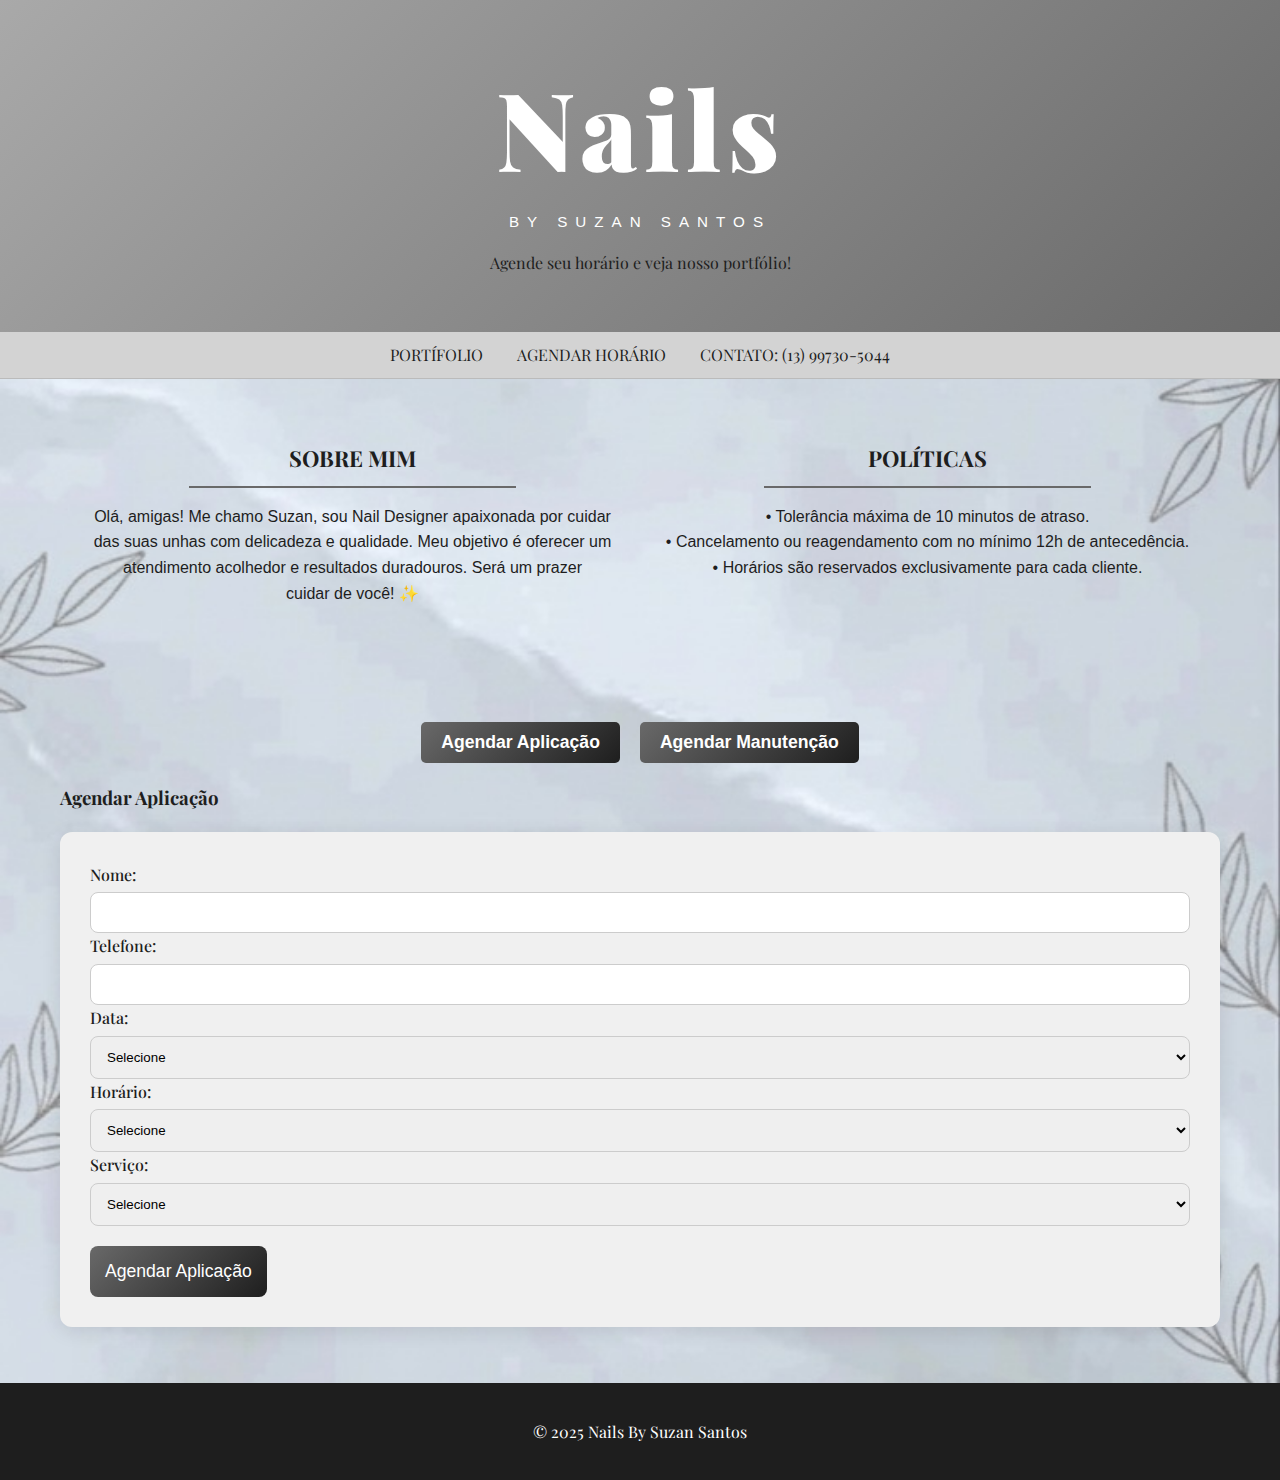
<file: nails by suzan santos/index.html>
<!DOCTYPE html>
<html lang="pt-BR">
<head>
    <meta charset="UTF-8">
    <meta name="viewport" content="width=device-width, initial-scale=1.0">
    <title>Nails By Suzan Santos</title>
    <link rel="icon" type="image/jpg" href="img/favicon.ico">

    <!-- Fontes -->
    <link href="https://fonts.googleapis.com/css2?family=Playfair+Display:wght@400;500;600;700;900&display=swap" rel="stylesheet">

    <!-- CSS externo -->
    <link rel="stylesheet" href="style.css">
</head>
<body>

    <header class="logo-header">
        <h1 class="logo-nails">Nails</h1>
        <p class="logo-by">BY SUZAN SANTOS</p>
        <p>Agende seu horário e veja nosso portfólio!</p>
    </header>

    <nav>
        <a href="portifolio.html">PORTÍFOLIO</a>
        <a href="#agendamento">AGENDAR HORÁRIO</a>
        <a href="https://wa.me/5513997305044?text= agendamento">CONTATO: (13) 99730-5044</a>
    </nav>

    <!-- 🔥🔥 NOVA PARTE ADICIONADA AQUI (3 COLUNAS) -->
    <section class="info-section">
        <div class="info-box">
            <h3>SOBRE MIM</h3>
            <div class="divider"></div>
            <p>Olá, amigas! Me chamo Suzan, sou Nail Designer apaixonada por cuidar das suas unhas com delicadeza e qualidade. Meu objetivo é oferecer um atendimento acolhedor e resultados duradouros.
Será um prazer cuidar de você! ✨</p>
        </div>

        <div class="info-box">
            <h3>POLÍTICAS</h3>
            <div class="divider"></div>
            <p>• Tolerância máxima de 10 minutos de atraso.<br>
• Cancelamento ou reagendamento com no mínimo 12h de antecedência.<br>
• Horários são reservados exclusivamente para cada cliente.</p>
        </div>

        
    </section>
    <!-- 🔥🔥 FIM DA NOVA PARTE -->

    <section id="agendamento">
        <div class="button-group">
            <button id="btnSessao">Agendar Aplicação</button>
            <button id="btnManutencao">Agendar Manutenção</button>
        </div>

        <!-- Formulário para Agendar Sessão -->
        <div id="formSessao" class="form-container active">
            <h3>Agendar Aplicação</h3>
            <form id="appointmentForm">
                <label for="name">Nome:</label>
                <input type="text" name="name" id="name" required>

                <label for="phone">Telefone:</label>
                <input type="tel" name="phone" id="phone" required>

                <label for="date">Data:</label>
                <select name="date" id="date" required>
                    <option value="">Selecione</option>
                    <!-- Datas serão geradas dinamicamente pelo JS -->
                </select>

                <label for="time">Horário:</label>
                <select name="time" id="time" required>
                    <option value="">Selecione</option>
                    <!-- Horários serão gerados dinamicamente pelo JS -->
                </select>

                <label for="service">Serviço:</label>
                <select name="service" id="service" required>
                    <option value="">Selecione</option>
                    <option value="Banho De Gel">Banho De Gel</option>
                    <option value="Gel Na Tips">Gel Na Tips</option>
                </select>

                <button type="submit">Agendar Aplicação</button>
            </form>
        </div>

        <!-- Formulário para Agendar Manutenção -->
        <div id="formManutencao" class="form-container">
            <h3>Agendar Manutenção</h3>
            <form id="maintenanceForm">
                <label for="nameM">Nome:</label>
                <input type="text" name="nameM" id="nameM" required>

                <label for="phoneM">Telefone:</label>
                <input type="tel" name="phoneM" id="phoneM" required>

                <label for="lastDate">Data da Última Aplicação:</label>
                <input type="date" name="lastDate" id="lastDate" required>

                <label for="dateM">Data Desejada:</label>
                <select name="dateM" id="dateM" required>
                    <option value="">Selecione</option>
                    <!-- Datas serão geradas dinamicamente pelo JS -->
                </select>

                <label for="timeM">Horário:</label>
                <select name="timeM" id="timeM" required>
                    <option value="">Selecione</option>
                    <!-- Horários serão gerados dinamicamente pelo JS -->
                </select>

                <label for="maintenanceType">Tipo de Manutenção:</label>
                <select name="maintenanceType" id="maintenanceType" required>
                    <option value="">Selecione</option>
                    <option value="Banho De Gel">Banho De Gel</option>
                    <option value="Gel Na Tips">Gel Na Tips</option>
                </select>
                <button type="submit">Agendar Manutenção</button>
            </form>
        </div>

        <p id="status"></p>
    </section>

    <footer id="contato">
        <p>&copy;  2025 Nails By Suzan Santos </p>
    </footer>

    <!-- JS -->
    <script>
        // Função para obter reservas do localStorage
        function getReservas() {
            return JSON.parse(localStorage.getItem('reservas')) || [];
        }

        // Função para salvar reservas no localStorage
        function saveReservas(reservas) {
            localStorage.setItem('reservas', JSON.stringify(reservas));
        }

        // Função para obter horários disponíveis por dia da semana (configuráveis pelo dono)
        function getAvailableTimes(date) {
            const availableTimesPerDay = JSON.parse(localStorage.getItem('availableTimesPerDay')) || {
                'monday': ['06:00','18:00'],
                'tuesday': ['06:00','18:00'],
                'wednesday': ['06:00','18:00'],
                'thursday': ['06:00','18:00'],
                'friday': ['06:00','18:00'],
                'saturday': ['17:00', '19:00']
            };
            const days = ['monday', 'tuesday', 'wednesday', 'thursday', 'friday', 'saturday'];
            const dayOfWeek = days[new Date(date).getDay()];
            return availableTimesPerDay[dayOfWeek] || [];
        }

        // Função para gerar datas dos próximos 90 dias (aprox. 3 meses)
        function generateDates() {
            const dates = [];
            const today = new Date();
            for (let i = 0; i < 30; i++) {
                const date = new Date(today);
                date.setDate(today.getDate() + i);
                const value = date.toISOString().split('T')[0]; // YYYY-MM-DD
                const text = date.toLocaleDateString('pt-BR'); // DD/MM/YYYY
                dates.push({ value, text });
            }
            return dates;
        }

        // Função para atualizar opções de horário com base na data selecionada
        function updateTimeOptions(dateSelect, timeSelect) {
            const selectedDate = dateSelect.value;
            const reservas = getReservas();
            const availableTimes = getAvailableTimes(selectedDate);
            const reservedTimes = reservas.filter(r => r.date === selectedDate).map(r => r.time);

            // Resetar opções
            timeSelect.innerHTML = '<option value="">Selecione</option>';
            availableTimes.forEach(time => {
                if (!reservedTimes.includes(time)) {
                    const option = document.createElement('option');
                    option.value = time;
                    option.textContent = time;
                    timeSelect.appendChild(option);
                }
            });
        }

        // Função para atualizar opções de datas removendo aquelas sem horários disponíveis
        function updateDateOptions(dateSelect, timeSelect) {
            const reservas = getReservas();
            const dates = generateDates();

            dateSelect.innerHTML = '<option value="">Selecione</option>';
            dates.forEach(date => {
                const availableTimesForDate = getAvailableTimes(date.value);
                const reservedTimesForDate = reservas.filter(r => r.date === date.value).map(r => r.time);
                const availableTimesLeft = availableTimesForDate.filter(time => !reservedTimesForDate.includes(time));
                if (availableTimesLeft.length > 0) {
                    const option = document.createElement('option');
                    option.value = date.value;
                    option.textContent = date.text;
                    dateSelect.appendChild(option);
                }
            });

            // Se uma data estiver selecionada, atualizar horários
            if (dateSelect.value) {
                updateTimeOptions(dateSelect, timeSelect);
            }
        }

        // Adicionar event listeners para mudança de data
        document.getElementById('date').addEventListener('change', function() {
            updateTimeOptions(this, document.getElementById('time'));
        });

        document.getElementById('dateM').addEventListener('change', function() {
            updateTimeOptions(this, document.getElementById('timeM'));
        });

        // Inicializar opções de datas e horários ao carregar a página
        updateDateOptions(document.getElementById('date'), document.getElementById('time'));
        updateDateOptions(document.getElementById('dateM'), document.getElementById('timeM'));

        document.getElementById("btnSessao").addEventListener("click", function() {
            document.getElementById("formSessao").classList.add("active");
            document.getElementById("formManutencao").classList.remove("active");
        });

        document.getElementById("btnManutencao").addEventListener("click", function() {
            document.getElementById("formManutencao").classList.add("active");
            document.getElementById("formSessao").classList.remove("active");
        });

        document.getElementById("appointmentForm").addEventListener("submit", function(event) {
            event.preventDefault();

            const name = document.getElementById("name").value;
            const phone = document.getElementById("phone").value;
            const date = document.getElementById("date").value;
            const time = document.getElementById("time").value;
            const service = document.getElementById("service").value;

            const reservas = getReservas();

            // Verificar se o horário e data estão disponíveis
            const isReserved = reservas.some(r => r.date === date && r.time === time);
            if (isReserved) {
                alert('Este horário e data já estão reservados. Por favor, escolha outro.');
                return;
            }

            // Adicionar reserva
            reservas.push({ date, time, phone, name, type: 'aplicacao' });
            saveReservas(reservas);

            const phoneNumber = "5513997305044";

            let message = 
`Olá! Gostaria de agendar uma sessão. Seguem os dados:

*Nome:* ${name}
*Telefone:* ${phone}
*Data:* ${date}
*Horário:* ${time}
*Serviço:* ${service}

Enviado pelo formulário do site.`;

            const encodedMessage = encodeURIComponent(message);
            window.open(`https://wa.me/${phoneNumber}?text=${encodedMessage}`, "_blank");

            // Atualizar opções após reserva
            updateDateOptions(document.getElementById('date'), document.getElementById('time'));
            updateDateOptions(document.getElementById('dateM'), document.getElementById('timeM'));
        });

        document.getElementById("maintenanceForm").addEventListener("submit", function(event) {
            event.preventDefault();

            const nameM = document.getElementById("nameM").value;
            const phoneM = document.getElementById("phoneM").value;
            const lastDate = document.getElementById("lastDate").value;
            const dateM = document.getElementById("dateM").value;
            const timeM = document.getElementById("timeM").value;
            const maintenanceType = document.getElementById("maintenanceType").value;

            const reservas = getReservas();

            // Verificar se o horário e data estão disponíveis
            const isReserved = reservas.some(r => r.date === dateM && r.time === timeM);
            if (isReserved) {
                alert('Este horário e data já estão reservados. Por favor, escolha outro.');
                return;
            }

            // Adicionar reserva
            reservas.push({ date: dateM, time: timeM, phone: phoneM, name: nameM, type: 'manutencao' });
            saveReservas(reservas);

            const phoneNumber = "5513997305044";

            let message = 
`Olá! Gostaria de agendar uma manutenção. Seguem os dados:

*Nome:* ${nameM}
*Telefone:* ${phoneM}
*Data da Última Sessão:* ${lastDate}
*Data Desejada:* ${dateM}
*Horário:* ${timeM}
*Tipo de Manutenção:* ${maintenanceType}

Enviado pelo formulário do site.`;

            const encodedMessage = encodeURIComponent(message);
            window.open(`https://wa.me/${phoneNumber}?text=${encodedMessage}`, "_blank");

            // Atualizar opções após reserva
            updateDateOptions(document.getElementById('date'), document.getElementById('time'));
            updateDateOptions(document.getElementById('dateM'), document.getElementById('timeM'));
        });
    </script>

</body>
</html>
</file>
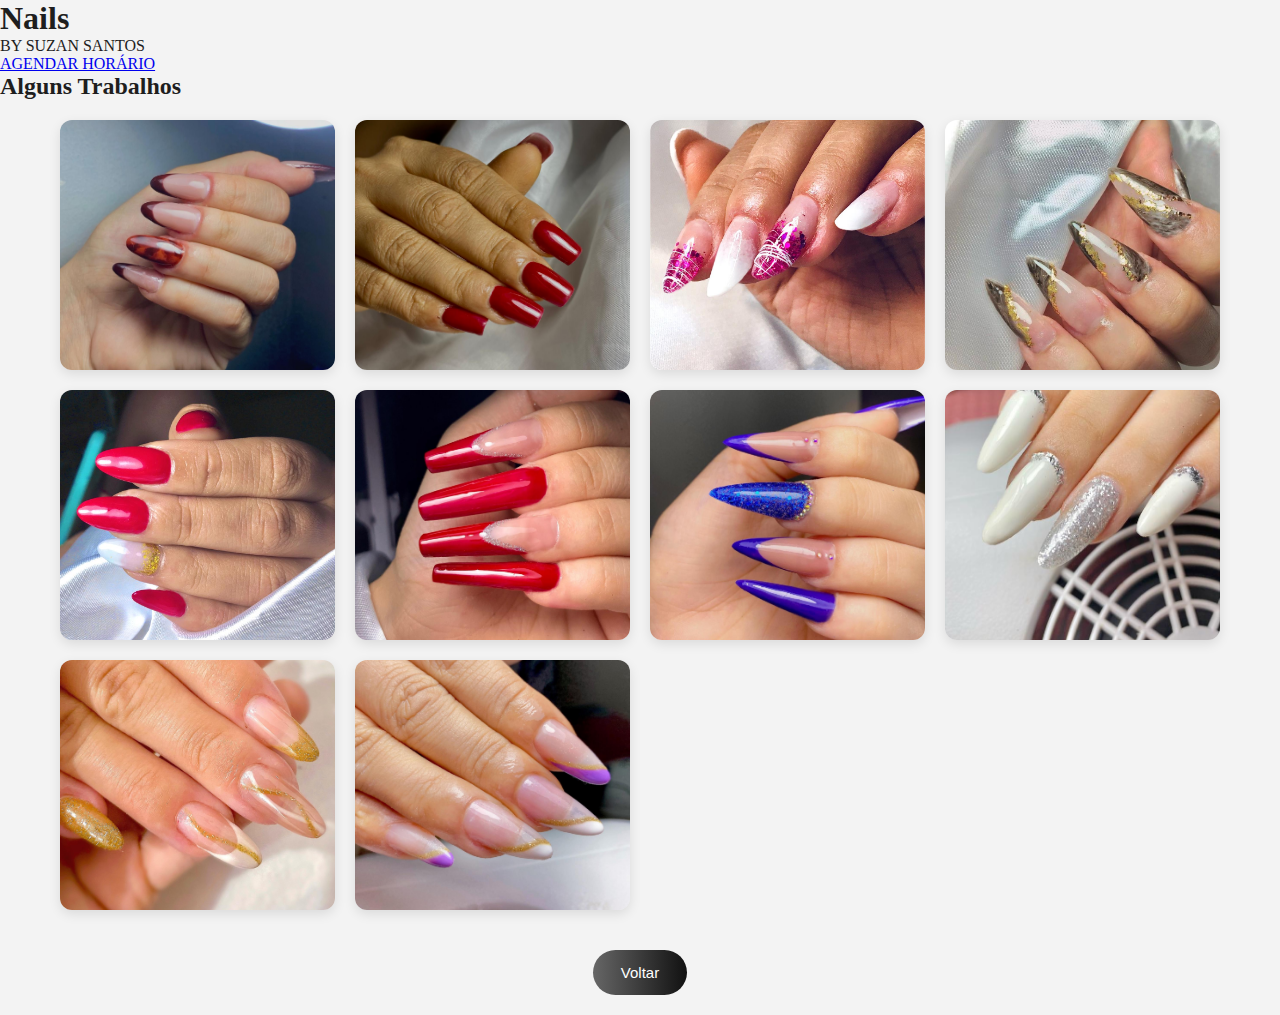
<file: portifolio.html>
<!DOCTYPE html>
<html lang="pt-BR">
<head>
    <meta charset="UTF-8">
    <meta name="viewport" content="width=device-width, initial-scale=1.0">
    <title>Portfólio - Nails By Suzan Santos</title>
    <link rel="icon" type="image/jpg" href="img/favicon.ico">


    <link href="https://fonts.googleapis.com/css2?family=Poppins:wght@300;400;600&family=Great+Vibes&display=swap" rel="stylesheet">

    <link rel="stylesheet" href="style.css">
</head>
<body>

    <header>
        <h1 class="highlight">Nails</h1>
        <p class="suzan">BY SUZAN SANTOS</p>
    </header>

    <nav>
        <a href="index.html">AGENDAR HORÁRIO</a>
    </nav>

    <section id="portfolio">
        <h2>Alguns Trabalhos</h2>

        <div class="portfolio">
            <!-- Repete as fotos quantas quiser -->
            <img src="img/1.jpg">
            <img src="img/2.jpg">
            <img src="img/3.jpg">
            <img src="img/4.jpg">
            <img src="img/5.jpg">
            <img src="img/6.jpg">
            <img src="img/7.jpg">
            <img src="img/8.jpg">
            <img src="img/9.jpg">
            <img src="img/10.jpg">
        </div>

        <button onclick="history.back()">Voltar</button>
    </section>

</body>

</html>
</file>
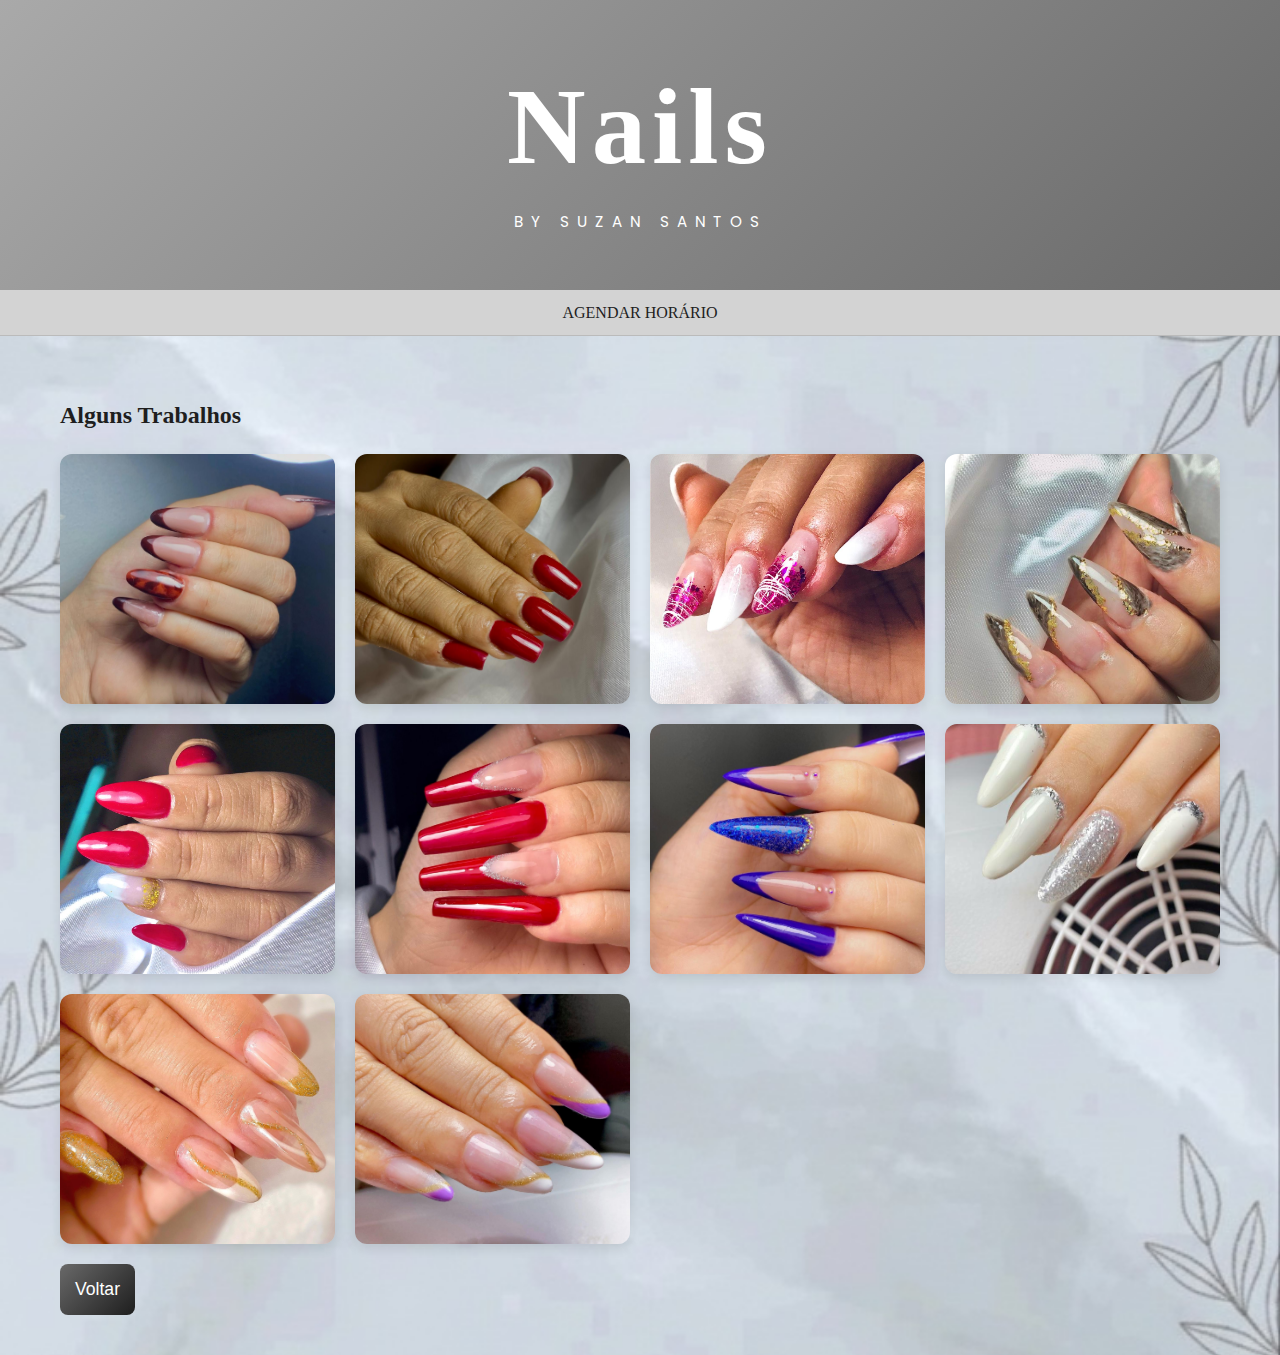
<file: nails by suzan santos/portifolio.html>
<!DOCTYPE html>
<html lang="pt-BR">
<head>
    <meta charset="UTF-8">
    <meta name="viewport" content="width=device-width, initial-scale=1.0">
    <title>Portfólio Completo</title>

    <link href="https://fonts.googleapis.com/css2?family=Poppins:wght@300;400;600&family=Great+Vibes&display=swap" rel="stylesheet">

    <link rel="stylesheet" href="style.css">
</head>
<body>

    <header>
        <h1 class="highlight">Nails</h1>
        <p class="suzan">BY SUZAN SANTOS</p>
    </header>

    <nav>
        <a href="index.html">AGENDAR HORÁRIO</a>
    </nav>

    <section id="portfolio">
        <h2>Alguns Trabalhos</h2>

        <div class="portfolio">
            <!-- Repete as fotos quantas quiser -->
            <img src="img/1.jpg">
            <img src="img/2.jpg">
            <img src="img/3.jpg">
            <img src="img/4.jpg">
            <img src="img/5.jpg">
            <img src="img/6.jpg">
            <img src="img/7.jpg">
            <img src="img/8.jpg">
            <img src="img/9.jpg">
            <img src="img/10.jpg">
        </div>

        <button onclick="history.back()">Voltar</button>
    </section>

</body>
</html>
</file>
<file: nails by suzan santos/style.css>
* { box-sizing: border-box; }

body {
    font-family: 'Playfair Display', serif;
    margin: 0;
    padding: 0;
    background:  url('img/1765245140702.jpg'); /* Adicionada imagem de fundo */
    background-size: cover;
    background-repeat: no-repeat;
    background-position: center;
    color: #1e1e1e; /* Mudado de #000 para #1e1e1e */
    line-height: 1.6;
}

.logo-nails {
    font-family: 'Playfair Display', serif;
    font-size: 6.8em;
    font-weight: 900;
    letter-spacing: 6px;
    margin: 0;
    color: #fff
}

.logo-by {
    font-family: 'Poppins', sans-serif;
    font-size: 0.95em;
    letter-spacing: 8px;
    margin-top: -4px;
    color: #fff;
}

header {
    background: linear-gradient(135deg, #a9a9a9, #696969);
    color: #1e1e1e;
    text-align: center;
    padding: 40px 20px;
    box-shadow: 0 4px 8px rgba(0,0,0,0.1);
}

header h1 {
    margin: 0;
    font-size: 5em;
    font-family: 'Playfair Display', serif;
    font-weight: 900;
}

.highlight {
    font-family: 'Playfair Display', serif;
    font-size: 6.8em;
    font-weight: 900;
    letter-spacing: 6px;
    margin: 0;
    color: #fff
}

.suzan {
    font-family: 'Poppins', sans-serif;
    font-size: 0.95em;
    letter-spacing: 8px;
    margin-top: -4px;
    color: #fff;
}

nav {
    background: #d3d3d3;
    padding: 10px;
    text-align: center;
    border-bottom: 1px solid #bbb;
}

nav a {
    margin: 0 15px;
    text-decoration: none;
    color: #1e1e1e;
    transition: 0.3s;
}

nav a:hover { color: #696969; }

section {
    padding: 40px 20px;
    max-width: 1200px;
    margin: auto;
}

.portfolio {
    display: grid;
    grid-template-columns: repeat(auto-fit, minmax(250px, 1fr));
    gap: 20px;
}

.portfolio img {
    width: 100%;
    height: 250px;
    object-fit: cover;
    border-radius: 12px;
    box-shadow: 0 4px 12px rgba(0,0,0,0.1);
    transition: 0.3s;
}

.portfolio img:hover {
    transform: scale(1.05);
    box-shadow: 0 8px 20px rgba(0,0,0,0.2);
}

/* FORMULÁRIO */
form {
    background: #f0f0f0;
    padding: 30px;
    border-radius: 12px;
    box-shadow: 0 4px 20px rgba(0,0,0,0.1);
}

label { font-weight: 500; }

input, textarea, select {
    width: 100%;
    padding: 12px;
    margin-top: 5px;
    border: 1px solid #ccc;
    border-radius: 8px;
}

button {
    background: linear-gradient(135deg, #696969, #1e1e1e);
    color: #fff;
    padding: 15px;
    border-radius: 8px;
    border: none;
    margin-top: 20px;
    cursor: pointer;
    font-size: 1.1em;
}

.references {
    margin-top: 20px;
    padding: 20px;
    background: #e8e8e8;
    border-left: 4px solid #696969;
}

/* GALERIA DE MODELOS */
.model-gallery {
    display: grid;
    grid-template-columns: repeat(auto-fit, minmax(120px, 1fr));
    gap: 12px;
}

.model-gallery img {
    width: 100%;
    height: 140px;
    object-fit: cover;
    border-radius: 8px;
}

footer {
    background: #1e1e1e;
    color: white;
    padding: 20px;
    text-align: center;
}

.button-group {
    display: flex;
    justify-content: center;
    gap: 20px;
    margin-bottom: 20px;
}

.button-group button {
    padding: 10px 20px;
    background-color: #f4a261;
    color: white;
    border: none;
    border-radius: 5px;
    cursor: pointer;
    font-family: 'Poppins', sans-serif;
    font-weight: 600;
}

.button-group button:hover {
    background-color: #e76f51;
}

.form-container {
    display: none;
}

.form-container.active {
    display: block;
}

/* 🔥 NOVA SEÇÃO DE 3 COLUNAS */
.info-section {
    display: grid;
    grid-template-columns: repeat(2, 1fr);
    gap: 30px;
    padding: 40px;
    text-align: center;
}

.info-box h3 {
    color: #1e1e1e;
    font-size: 22px;
    margin-bottom: 10px;
    font-family: 'Playfair Display', serif;
}

.divider {
    width: 60%;
    height: 2px;
    background-color: #696969;
    margin: 0 auto 15px auto;
}

.info-box p {
    color: #1e1e1e;
    font-size: 16px;
    line-height: 1.6;
    font-family: 'Poppins', sans-serif;
}

/* 📱 RESPONSIVO — INFO SECTION */
@media (max-width: 768px) {
    .info-section {
        grid-template-columns: 1fr;
        padding: 20px;
        gap: 20px;
    }

    .info-box {
        width: 100%;
    }

    .info-box h3 {
        font-size: 20px;
    }

    .info-box p {
        font-size: 15px;
    }
}

/* 📱 PORTFÓLIO RESPONSIVO — Tablet (2 colunas) */
@media (max-width: 992px) {
    .portfolio {
        grid-template-columns: repeat(2, 1fr);
    }
}

/* 📱 PORTFÓLIO RESPONSIVO — Celular (1 coluna) */
@media (max-width: 600px) {
    .portfolio {
        grid-template-columns: 1fr;
    }
}
</file>
<file: style.css>
/* =====================
   RESET
===================== */
* {
  margin: 0;
  padding: 0;
  box-sizing: border-box;
}

body {
  font-family: 'Playfair Display', serif;
  background: #f3f3f3;
  color: #1e1e1e;
}

/* =====================
   HERO / HEADER
===================== */
.hero {
  min-height: 18vh; /* hero menor */
  background: linear-gradient(90deg, #9c9c9c, #7f7f7f);
  display: flex;
  align-items: center;
  justify-content: center;
  text-align: center;
  position: relative;
  padding: 50px
}

.hero::after {
  content: '';
  position: absolute;
  inset: 0;
  background: rgba(0, 0, 0, .18);
}

.hero-content {
  position: relative;
  z-index: 2;
  max-width: 900px;
}

/* LOGO */
.logo-nails {
  font-size: 108px; /* maior como na imagem */
  font-weight: 500;
  letter-spacing: 1.5px;
  line-height: .9;
  color: #fff;
}

.logo-by {
  font-size: 14px;
  letter-spacing: 6px;
  font-weight: 400;
  margin: 8px 0 18px;
  opacity: .85;
  color: #f0f0f0;
}

.hero-sub {
  font-size: 16px;
  font-weight: 400;
  margin-bottom: 22px;
  opacity: .9;
  color: #fff;
}

.hero-phone {
    display: flex;
    align-items: center;
    gap: 8px;
}

.hero-icon {
    width: 16px;
    height: 16px;
    fill: none;
    stroke: currentColor;
    stroke-width: 2;
    stroke-linecap: round;
    stroke-linejoin: round;
}


/* NAV */
.hero-nav {
  display: flex;
  justify-content: center;
  gap: 38px;
  margin-top: 6px;
  flex-wrap: wrap;
}

.hero-nav a {
  color: #fff;
  text-decoration: none;
  font-size: 13.5px;
  letter-spacing: 2.2px;
  font-weight: 400;
  padding-bottom: 2px;
  border-bottom: 1px solid transparent;
  transition: all .3s ease;
}

.hero-nav a:hover {
  border-color: #fff;
}

/* =====================
   INFO SECTION
===================== */
.info-section {
  display: flex;
  justify-content: center;
  gap: 40px;
  max-width: 1100px;
  margin: -60px auto 90px;
  padding: 0 20px;
  position: relative;
  z-index: 3;
}

.info-box {
  background: #fff;
  margin-top: 120px;
  padding: 38px;
  width: 1100px;
  border-radius: 18px;
  box-shadow: 0 18px 40px rgba(0,0,0,.08);
  transition: transform 0.3s ease, box-shadow 0.3s ease;
}

.info-box:hover {
  transform: scale(1.05);
  box-shadow: 0 25px 50px rgba(0,0,0,.15);
}

.info-box h3 {
  font-size: 27px;
  font-weight: 500;
  margin-bottom: 12px;
}

.divider {
  width: 70px;
  height: 1.5px;
  opacity: .8;
  background: #1e1e1e;
  margin-bottom: 16px;
}

.info-box p {
  font-size: 16px;
  line-height: 1.7;
  color: #555;
}

/* =====================
   SERVICES
===================== */
.services {
  padding: 40px 20px 90px;
}

.services h2 {
  text-align: center;
  font-size: 42px;
  margin-bottom: 14px;
}

.services span {
  display: block;
  text-align: center;
  font-size: 17px;
  color: #777;
  margin-bottom: 70px;
}

.services-grid {
  display: grid;
  grid-template-columns: repeat(auto-fit, minmax(260px, 1fr));
  gap: 35px;
  max-width: 1000px;
  margin: 0 auto;
}

.service-card {
  background: #fff;
  padding: 35px;
  border-radius: 20px;
  text-align: center;
  box-shadow: 0 18px 40px rgba(0,0,0,.08);
  transition: transform 0.3s ease, box-shadow 0.3s ease; /* Adicionado para transição suave */
}

.service-card:hover {
  transform: scale(1.05); /* Efeito 3D no hover */
  box-shadow: 0 25px 50px rgba(0,0,0,.15);
}

.service-icon {
  font-size: 28px;
  margin-bottom: 12px;
}

.service-card h4 {
  font-size: 22px;
  margin-bottom: 10px;
}

.service-card p {
  font-size: 15px;
  color: #555;
  margin-bottom: 8px;
}

.price {
  margin-top: 6px;
}

/* =====================
   AGENDAMENTO
===================== */
#agendamento {
  padding: 90px 20px;
  background: #efefef;
}

#agendamento h2 {
  text-align: center;
  font-size: 42px;
  margin-bottom: 40px;
}

.button-group {
  display: flex;
  justify-content: center;
  gap: 15px;
  margin-bottom: 40px;
}

.button-group button {
  padding: 14px 28px;
  border-radius: 30px;
  border: 1px solid #ccc;
  background: linear-gradient(90deg, #666, #111); /* Nova cor rosa para combinar com tema de manicure */
  color: #fff; /* Texto branco para contraste */
  cursor: pointer;
  font-size: 15px;
  transition: all 0.3s ease; /* Transição suave para mudanças */
}

.button-group button.active {
 background: linear-gradient(90deg, #666, #111); /* Tom mais escuro de rosa para o ativo, mantendo o efeito */
  color: #fff;
  border: none;
  transform: scale(1.05); /* Efeito de escala para destacar */
  box-shadow: 0 4px 8px rgba(68, 65, 68, 0.3); /* Sombra rosa para percepção */
  animation: categorySwitch 0.5s ease-in-out; /* Efeito perceptível ao mudar de categoria */
}

/* Animação para efeito perceptível ao mudar de categoria */
@keyframes categorySwitch {
  0% { transform: scale(1); opacity: 0.8; }
  50% { transform: scale(1.1); opacity: 1; }
  100% { transform: scale(1.05); opacity: 1; }
}

/* FORMULÁRIO MAIOR */
.form-container {
  display: none;
  max-width: 560px;
  margin: 0 auto;
  background: #fff;
  padding: 48px;
  border-radius: 20px;
  box-shadow: 0 20px 45px rgba(0,0,0,.12);
}

.form-container.active {
  display: block;
}

.form-container h3 {
  font-size: 26px;
  margin-bottom: 25px;
}

form label {
  display: block;
  font-size: 14px;
  margin-bottom: 6px;
}

form input,
form select {
  width: 100%;
  padding: 16px;
  margin-bottom: 18px;
  border-radius: 10px;
  border: 1px solid #ccc;
  font-size: 15px;
}

form button {
  width: 100%;
  padding: 18px;
  border: none;
  border-radius: 14px;
  background: linear-gradient(90deg, #666, #111);
  color: #fff;
  font-size: 15.5px;
  cursor: pointer;
}

form button:hover {
  opacity: .9;
}

/* =====================
   PORTFOLIO
===================== */
.portfolio {
  display: grid;
  grid-template-columns: repeat(auto-fit, minmax(250px, 1fr));
  gap: 20px;
  padding: 20px;
  max-width: 1200px;
  margin: 0 auto;
}

.portfolio img {
  width: 100%;
  height: 250px;
  object-fit: cover;
  border-radius: 12px;
  box-shadow: 0 4px 12px rgba(0,0,0,0.1);
  transition: transform 0.3s ease, box-shadow 0.3s ease;
}

.portfolio img:hover {
  transform: scale(1.05);
  box-shadow: 0 8px 20px rgba(0,0,0,0.2);
}

/* =====================
   BACK BUTTON
===================== */
#portfolio button {
  display: block;
  margin: 20px auto;
  padding: 14px 28px;
  border-radius: 30px;
  border: none;
  background: linear-gradient(90deg, #666, #111);
  color: #fff;
  font-size: 15px;
  font-weight: 400;
  cursor: pointer;
  transition: all 0.3s ease;
}

#portfolio button:hover {
  transform: scale(1.05);
  box-shadow: 0 4px 12px rgba(0,0,0,0.3);
}

/* FOOTER */
.footer {
    background: linear-gradient(180deg, #5f5f5f 0%, #2f2f2f 100%);
    color: #fff;
    padding: 60px 20px 30px;
    text-align: center;
}

.footer-content {
    max-width: 1100px;
    margin: 0 auto;
}

.footer-logo {
    font-family: 'Playfair Display', serif;
    font-size: 48px;
    font-weight: 600;
    margin: 0;
}

.footer-sub {
    display: block;
    font-size: 12px;
    letter-spacing: 3px;
    margin-top: 4px;
    opacity: 0.8;
}

.footer-info {
    display: flex;
    justify-content: center;
    gap: 30px;
    margin: 30px 0;
    flex-wrap: wrap;
}

.footer-item {
    display: flex;
    align-items: center;
    gap: 8px;
    font-size: 14px;
    opacity: 0.9;
}

.footer-line {
    height: 1px;
    background: rgba(255, 255, 255, 0.2);
    margin: 25px 0;
}

.footer-copy {
    font-size: 13px;
    opacity: 0.7;
}

.footer-icon {
    width: 18px;
    height: 18px;
    fill: none;
    stroke: #ffffff;
    stroke-width: 2;
    stroke-linecap: round;
    stroke-linejoin: round;
}

.footer-item a {
    display: flex;
    align-items: center;
    gap: 8px;
    color: inherit;
    text-decoration: none;
    transition: opacity 0.3s ease;
}

.footer-item a:hover {
    opacity: 0.7;
}



/* =====================
   RESPONSIVO
===================== */
@media (max-width: 900px) {
  .logo-nails {
    font-size: 64px;
  }

  .info-section {
    flex-direction: column;
    align-items: center;
    margin-top: -40px;
  }

  .info-box {
        width: 100%;
        max-width: 420px;
    }

  .portfolio {
    grid-template-columns: repeat(auto-fit, minmax(200px, 1fr));
    gap: 15px;
  }

  .portfolio img {
    height: 200px;
  }
}
</file>
